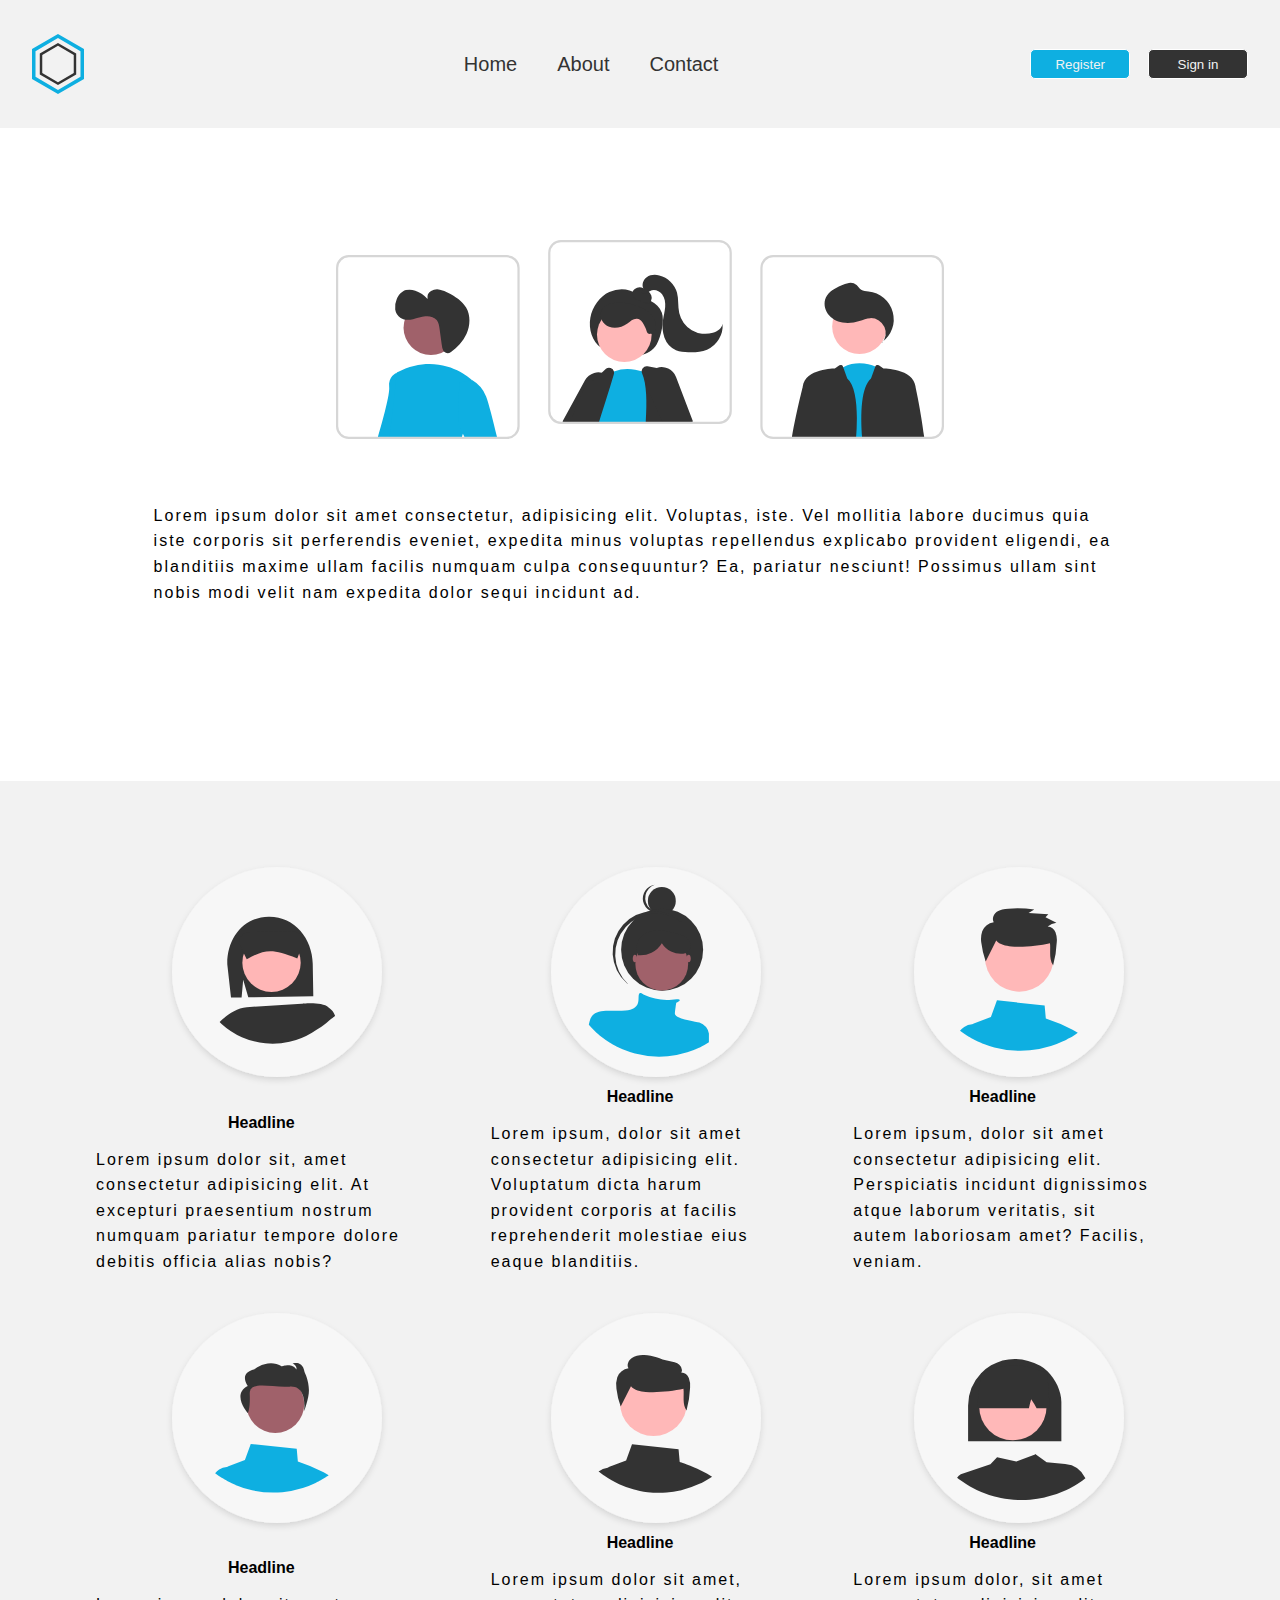
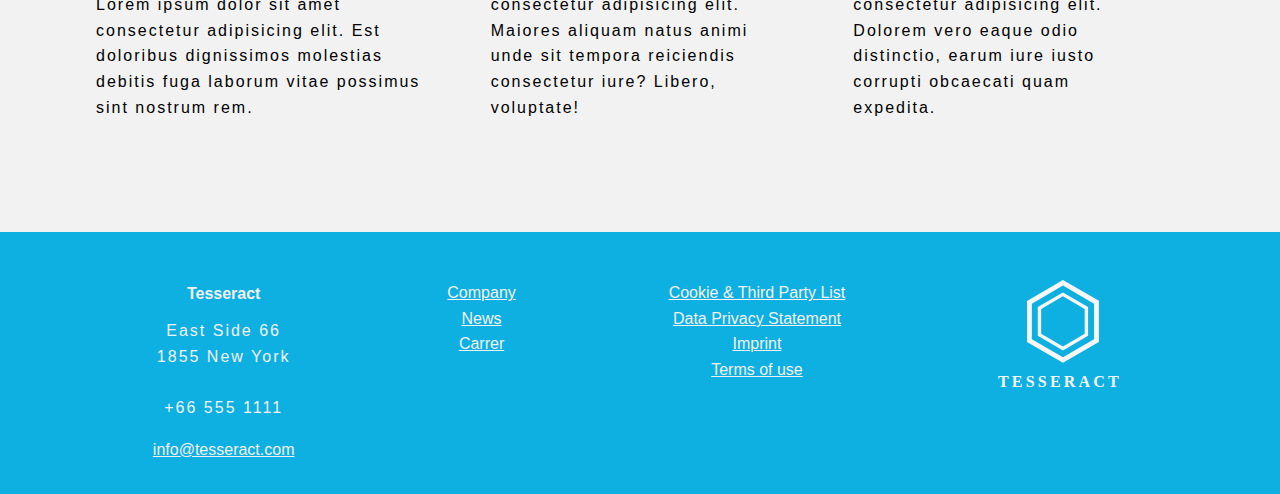
<file: myPortfolio/portfolio-item-2-about.html>
<!DOCTYPE html>
<html lang="en">

<head>
    <meta charset="UTF-8">
    <meta http-equiv="X-UA-Compatible" content="IE=edge">
    <meta name="viewport" content="width=device-width, initial-scale=1.0">
    <title>Template About</title>
    <link rel="stylesheet" href="css/portfolio-item-2.css">
</head>

<body>
    <!--            Header              -->
    <header class="header">
        <nav class="nav">
            <a id="logo" class="header__logo" href="index.html#home"><img src="img/Logo_navigation_Blue.svg" alt="#"></a>
            <ul class="nav__list">
                <li class="nav__list--item">
                    <a class="nav__link" href="portfolio-item-2.html">Home</a>
                </li>
                <li class="nav__list--item">
                    <a class="nav__link" href="portfolio-item-2-about.html">About</a>
                </li>
                <li class="nav__list--item">
                    <a class="nav__link" href="portfolio-item-2-contact.html">Contact</a>
                </li>
            </ul>

            <div class="header__btn--holder">
                <a href="#"><button class="regIn btn">Register</button></a>
                <button class="signIn btn">Sign in</button>
            </div>
            <button class="navToggle">
                <span class="hamburger"></span>
            </button>
        </nav>
    </header>
    <!--            Section Intro About             -->
    <section class="section__about__intro">
        <img class="section__about__intro--img" src="img/about_us_page_main_illustration.svg" alt="">
        <p class="section__about__intro--subtitle">Lorem ipsum dolor sit amet consectetur, adipisicing elit. Voluptas, iste. Vel mollitia labore ducimus quia iste corporis sit perferendis eveniet, expedita minus voluptas repellendus explicabo provident eligendi, ea blanditiis maxime ullam facilis
            numquam culpa consequuntur? Ea, pariatur nesciunt! Possimus ullam sint nobis modi velit nam expedita dolor sequi incidunt ad.</p>
    </section>
    <!--        Section About Main  -->
    <section class="section__about__main">
        <div class="section__about__main--wrapper">
            <img class="section__about__main--img" src="img/team_avatar_one.svg" alt="">
            <h3 class="section__about__main--title">Headline</h3>
            <p class="section__about__main--subtitle">Lorem ipsum dolor sit, amet consectetur adipisicing elit. At excepturi praesentium nostrum numquam pariatur tempore dolore debitis officia alias nobis?</p>
        </div>
        <div class="section__about__main--wrapper">
            <img class="section__about__main--img" src="img/team_avatar_two.svg" alt="">
            <h3 class="section__about__main--title">Headline</h3>
            <p class="section__about__main--subtitle">Lorem ipsum, dolor sit amet consectetur adipisicing elit. Voluptatum dicta harum provident corporis at facilis reprehenderit molestiae eius eaque blanditiis.</p>
        </div>
        <div class="section__about__main--wrapper">
            <img class="section__about__main--img" src="img/team_avatar_three.svg" alt="">
            <h3 class="section__about__main--title">Headline</h3>
            <p class="section__about__main--subtitle">Lorem ipsum, dolor sit amet consectetur adipisicing elit. Perspiciatis incidunt dignissimos atque laborum veritatis, sit autem laboriosam amet? Facilis, veniam.</p>
        </div>
        <div class="section__about__main--wrapper">
            <img class="section__about__main--img" src="img/team_avatar_four.svg" alt="">
            <h3 class="section__about__main--title">Headline</h3>
            <p class="section__about__main--subtitle">Lorem ipsum dolor sit amet consectetur adipisicing elit. Est doloribus dignissimos molestias debitis fuga laborum vitae possimus sint nostrum rem.</p>
        </div>
        <div class="section__about__main--wrapper">
            <img class="section__about__main--img" src="img/team_avatar_five.svg" alt="">
            <h3 class="section__about__main--title">Headline</h3>
            <p class="section__about__main--subtitle">Lorem ipsum dolor sit amet, consectetur adipisicing elit. Maiores aliquam natus animi unde sit tempora reiciendis consectetur iure? Libero, voluptate!</p>
        </div>
        <div class="section__about__main--wrapper">
            <img class="section__about__main--img" src="img/team_avatar_six.svg" alt="">
            <h3 class="section__about__main--title">Headline</h3>
            <p class="section__about__main--subtitle">Lorem ipsum dolor, sit amet consectetur adipisicing elit. Dolorem vero eaque odio distinctio, earum iure iusto corrupti obcaecati quam expedita.</p>
        </div>

    </section>
    <!--            Footer              -->
    <footer class="footer">
        <div class="wrapper">
            <div class="footer__content">
                <h3 class="footer__title">Tesseract</h3>
                <p class="footer__subtitle">East Side 66<br>1855 New York<br><br>+66 555 1111</p>
                <a href="#" class="footer__emailLink">info@tesseract.com</a>
            </div>
            <div class="footer__content">
                <a href="#" class="footer__link">Company</a>
                <a href="#" class="footer__link">News</a>
                <a href="#" class="footer__link">Carrer</a>
            </div>
            <div class="footer__content">
                <a href="#" class="footer__link">Cookie & Third Party List</a>
                <a href="#" class="footer__link">Data Privacy Statement</a>
                <a href="#" class="footer__link">Imprint</a>
                <a href="#" class="footer__link">Terms of use</a>
            </div>
            <div class="footer__content">
                <a href="#" class="footer__logo--link"><img src="img/logo_footer.svg" alt="" class="footer__logo--img"></a>
            </div>
        </div>
    </footer>

    <script src="js/pf-item.js"></script>
</body>

</html>
</file>
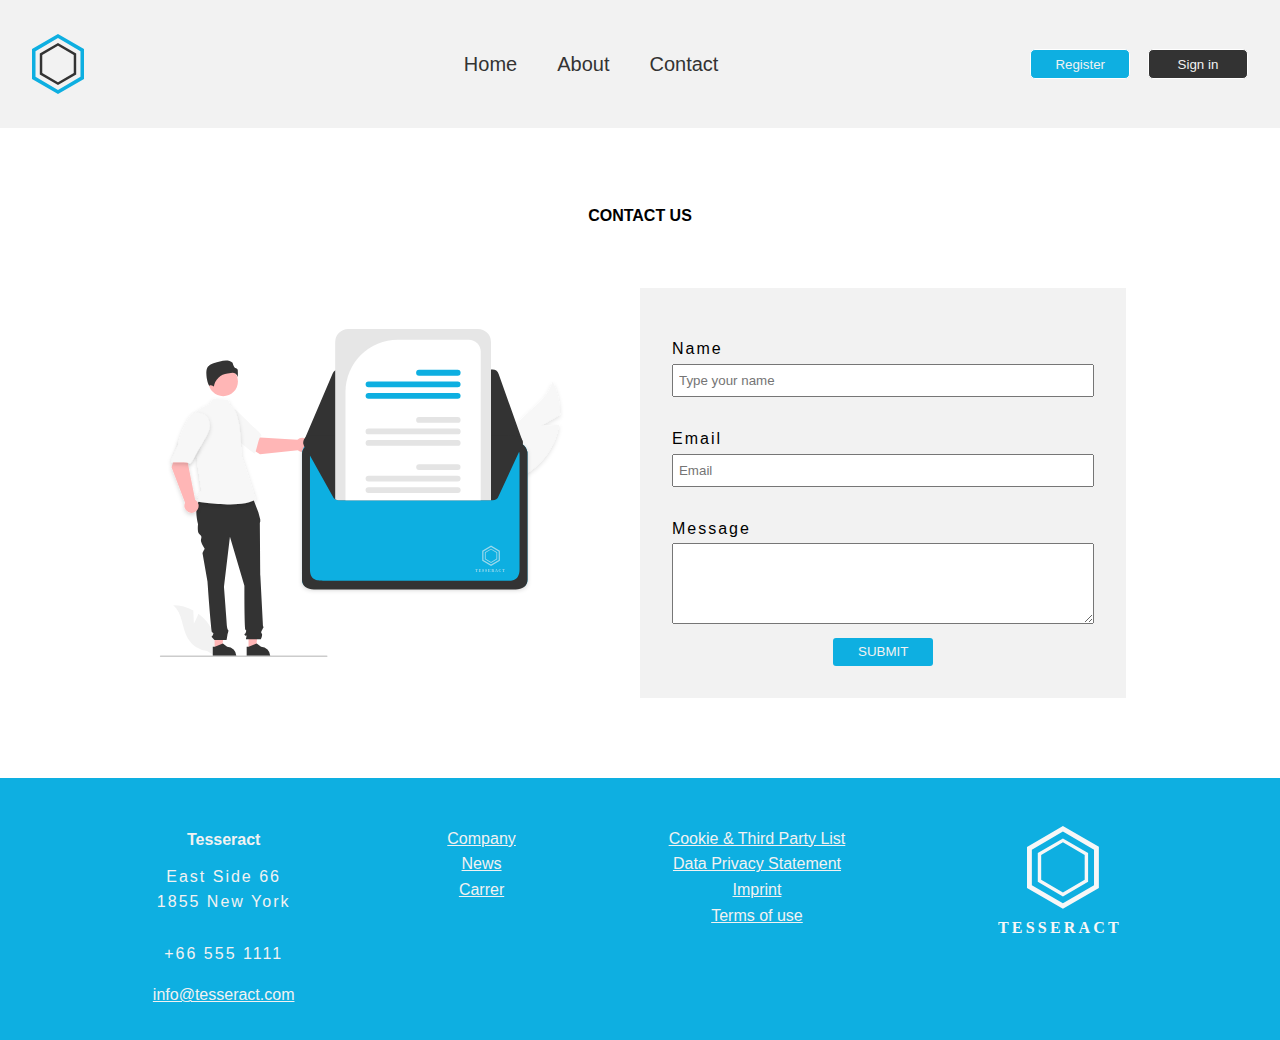
<file: myPortfolio/portfolio-item-2-contact.html>
<!DOCTYPE html>
<html lang="en">

<head>
    <meta charset="UTF-8">
    <meta http-equiv="X-UA-Compatible" content="IE=edge">
    <meta name="viewport" content="width=device-width, initial-scale=1.0">
    <title>Contact</title>
    <link rel="stylesheet" href="css/portfolio-item-2.css">
</head>

<body>
    <!-- Header -->
    <header class="header">
        <nav class="nav">
            <a id="logo" class="header__logo" href="index.html#home"><img src="img/Logo_navigation_Blue.svg" alt="#"></a>
            <ul class="nav__list">
                <li class="nav__list--item">
                    <a class="nav__link" href="portfolio-item-2.html">Home</a>
                </li>
                <li class="nav__list--item">
                    <a class="nav__link" href="portfolio-item-2-about.html">About</a>
                </li>
                <li class="nav__list--item">
                    <a class="nav__link" href="portfolio-item-2-contact.html">Contact</a>
                </li>
            </ul>

            <div class="header__btn--holder">
                <a href="#"><button class="regIn btn">Register</button></a>
                <button class="signIn btn">Sign in</button>
            </div>
            <button class="navToggle">
                    <span class="hamburger"></span>
                </button>
        </nav>
    </header>
    <!--        section form           -->
    <section class="section__contant--form">
        <h3 class="section__contact--title">CONTACT US</h3>
        <div class="formWrapper">
            <img class="form__picture" src="img/contact_page_illustration.svg" alt="">
            <form id="myForm" class="section__form" action="submit">
                <p class="contact__subtitle">Name</p>
                <input class="input__name" type="text" placeholder="Type your name" id="name" required>
                <p class="contact__subtitle">Email</p>
                <input class="input__email" type="email" placeholder="Email" id="email" required>
                <p class="contact__subtitle">Message</p>
                <textarea form="myForm" class="form__textArea" rows="5" id="msg" required></textarea>
                <button type="submit" class="form__btn btn" id="submitBtn">submit</button>
            </form>
        </div>
    </section>

    <!-- Section Footer -->
    <footer class="footer">
        <div class="wrapper">
            <div class="footer__content">
                <h3 class="footer__title">Tesseract</h3>
                <p class="footer__subtitle">East Side 66<br>1855 New York<br><br>+66 555 1111</p>
                <a href="#" class="footer__emailLink">info@tesseract.com</a>
            </div>
            <div class="footer__content">
                <a href="#" class="footer__link">Company</a>
                <a href="#" class="footer__link">News</a>
                <a href="#" class="footer__link">Carrer</a>
            </div>
            <div class="footer__content">
                <a href="#" class="footer__link">Cookie & Third Party List</a>
                <a href="#" class="footer__link">Data Privacy Statement</a>
                <a href="#" class="footer__link">Imprint</a>
                <a href="#" class="footer__link">Terms of use</a>
            </div>
            <div class="footer__content">
                <a href="#" class="footer__logo--link"><img src="img/logo_footer.svg" alt="" class="footer__logo--img"></a>
            </div>
        </div>
    </footer>
    <script src="js/pf-item.js"></script>
    <script src="js/pf-form.js"></script>
    <script src="https://smtpjs.com/v3/smtp.js"></script>
</body>

</html>
</file>
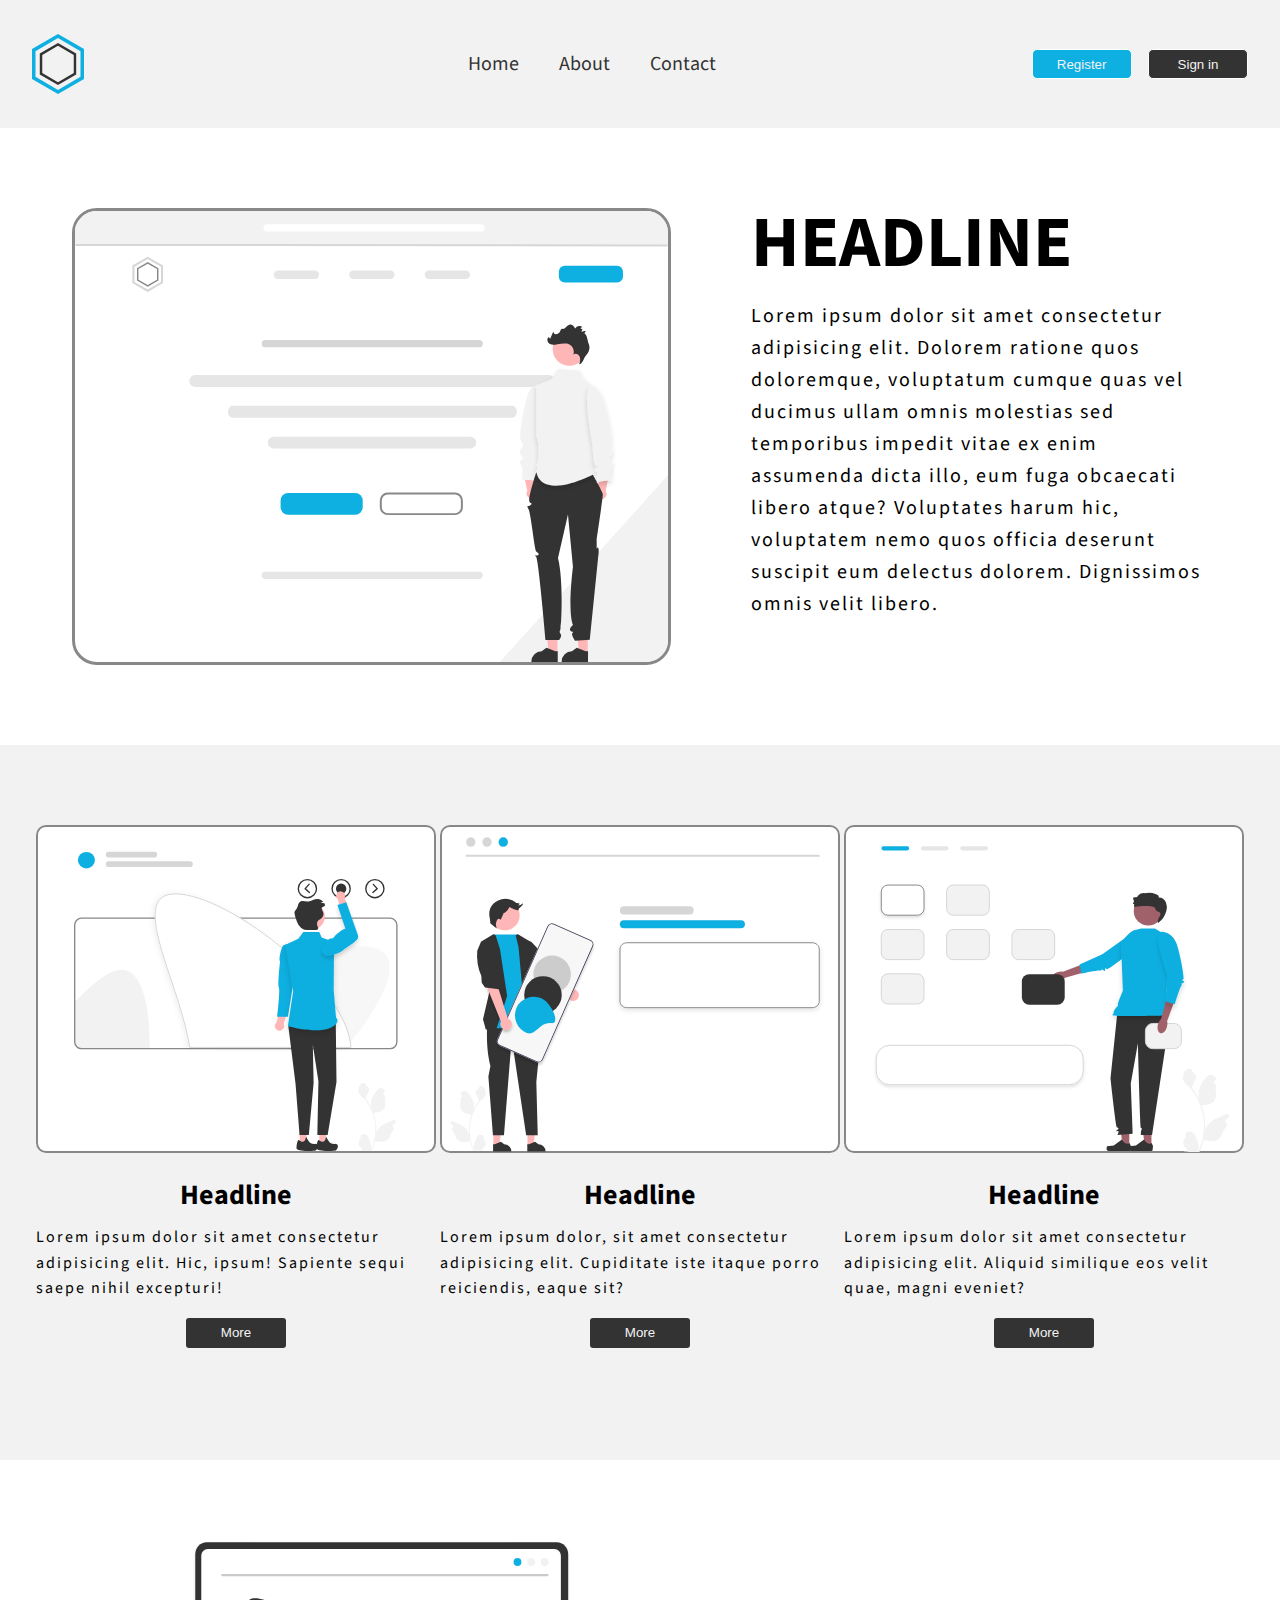
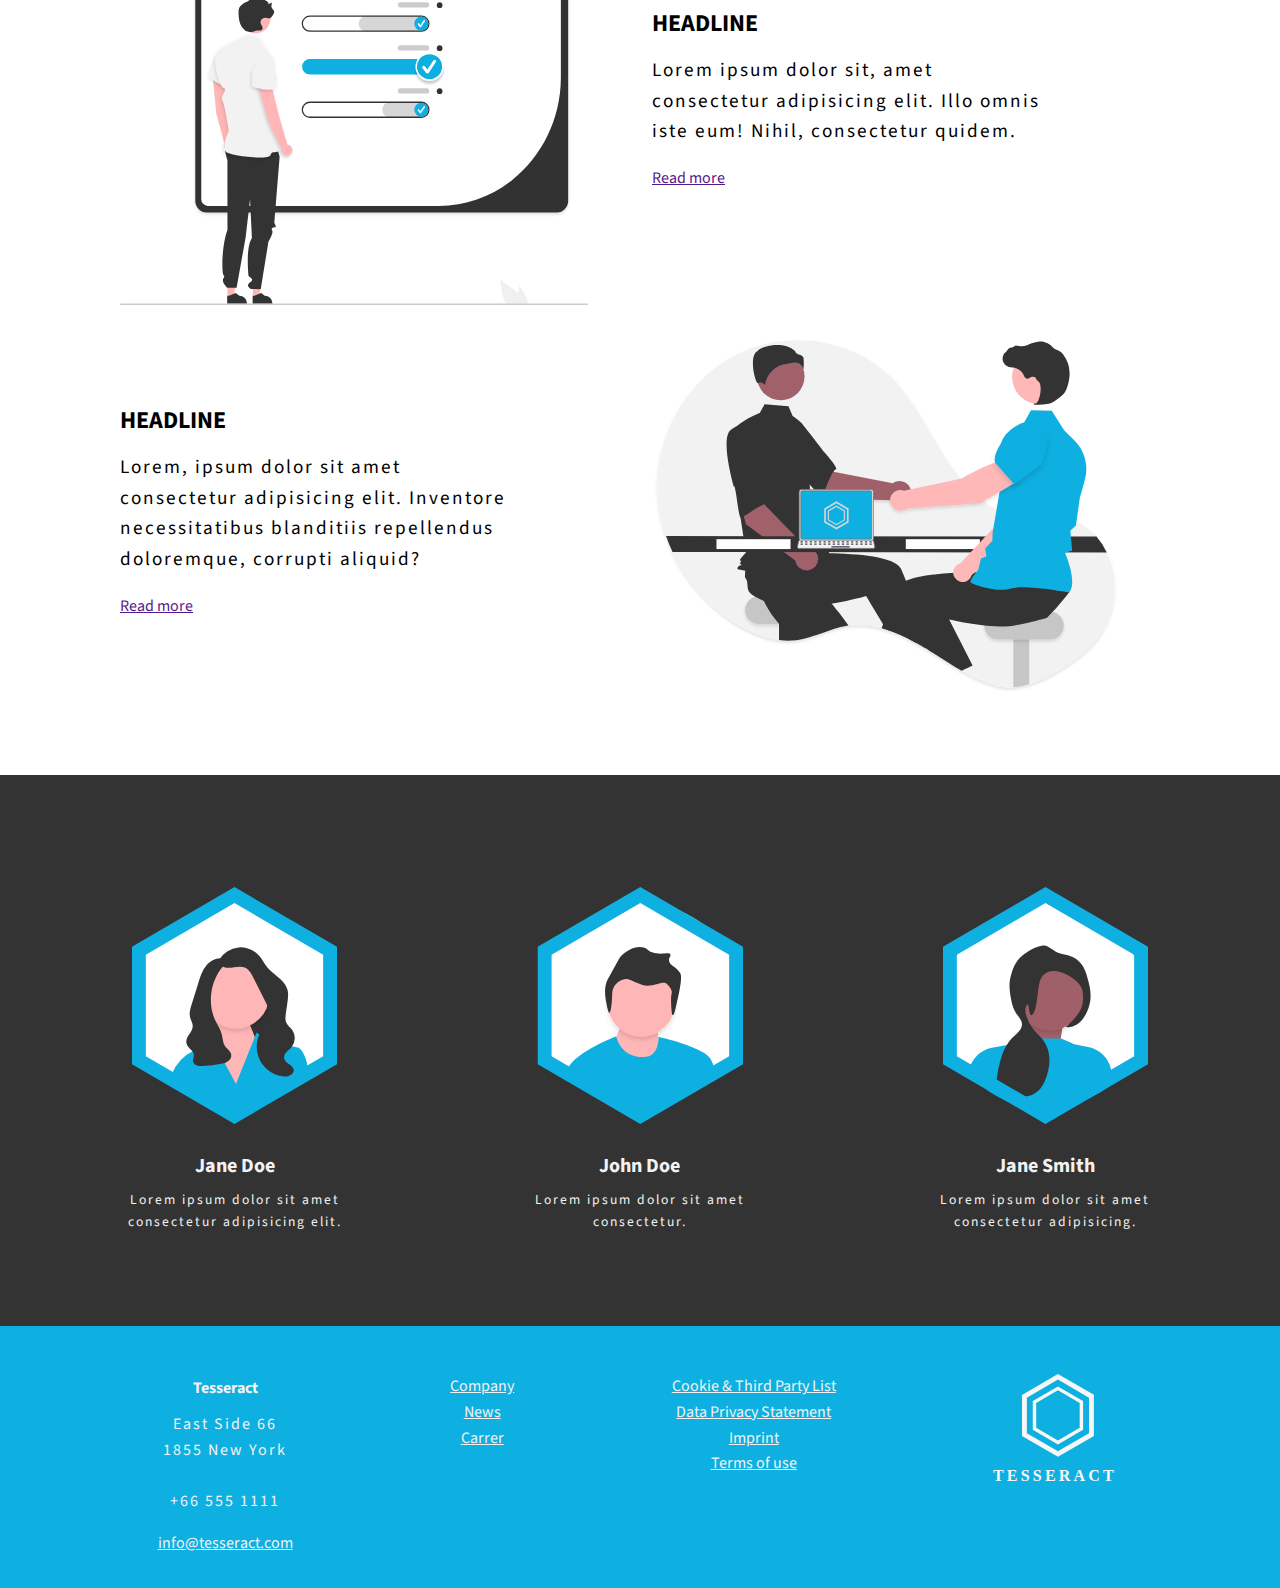
<file: myPortfolio/portfolio-item-2.html>
<!DOCTYPE html>
<html lang="en">

<head>
    <meta charset="UTF-8">
    <meta http-equiv="X-UA-Compatible" content="IE=edge">
    <meta name="viewport" content="width=device-width, initial-scale=1.0">
    <title>Site template</title>
    <link rel="stylesheet" href="css/portfolio-item-2.css">
    <link href="https://fonts.googleapis.com/css?family=Source+Code+Pro:400,900|Source+Sans+Pro:300,900&display=swap" rel="stylesheet">
</head>

<body>
    <!-- Header -->
    <header class="header">
        <nav class="nav">
            <a id="logo" class="header__logo" href="index.html#home"><img src="img/Logo_navigation_Blue.svg" alt="#"></a>
            <ul class="nav__list">
                <li class="nav__list--item">
                    <a class="nav__link" href="#">Home</a>
                </li>
                <li class="nav__list--item">
                    <a class="nav__link" href="portfolio-item-2-about.html">About</a>
                </li>
                <li class="nav__list--item">
                    <a class="nav__link" href="portfolio-item-2-contact.html">Contact</a>
                </li>
            </ul>

            <div class="header__btn--holder">
                <a href="#"><button class="regIn btn">Register</button></a>
                <button class="signIn btn">Sign in</button>
            </div>
            <button class="navToggle">
                <span class="hamburger"></span>
            </button>
        </nav>
    </header>
    <!-- Intro -->
    <section class="section__intro">
        <img class="section__intro--item section__intro--img" src="img/undraw_experience_design_re_dmqq.svg" alt="#">
        <div class="section__intro--item">
            <h1 class="section__intro--title">Headline</h1>
            <p class="section__intro--subtitle">Lorem ipsum dolor sit amet consectetur adipisicing elit. Dolorem ratione quos doloremque, voluptatum cumque quas vel ducimus ullam omnis molestias sed temporibus impedit vitae ex enim assumenda dicta illo, eum fuga obcaecati libero atque?
                Voluptates harum hic, voluptatem nemo quos officia deserunt suscipit eum delectus dolorem. Dignissimos omnis velit libero.</p>
            <button class="regIn__intro section__intro--buttons btn">Register</button>
            <button class="signIn__intro section__intro--buttons btn">Sign in</button>
        </div>
    </section>

    <!-- News Section-->

    <section class="section__news">
        <div class="wrapper">
            <div class="section__news--holder">
                <img class="section__news--img" src="img/card_one_illustration.svg" alt="">
                <h3 class="section__news--title">Headline</h3>
                <p class="section__news--subtitle">Lorem ipsum dolor sit amet consectetur adipisicing elit. Hic, ipsum! Sapiente sequi saepe nihil excepturi!</p>
                <button class="section__news--btn section_news--btn1 btn">More</button>
            </div>
            <div class="section__news--holder">
                <img src="img/card_two_illustration.svg" alt="">
                <h3 class="section__news--title">Headline</h3>
                <p class="section__news--subtitle">Lorem ipsum dolor, sit amet consectetur adipisicing elit. Cupiditate iste itaque porro reiciendis, eaque sit?</p>
                <button class="section__news--btn section_news--btn2 btn">More</button>
            </div>
            <div class="section__news--holder">
                <img src="img/card_three_illustration.svg" alt="">
                <h3 class="section__news--title">Headline</h3>
                <p class="section__news--subtitle">Lorem ipsum dolor sit amet consectetur adipisicing elit. Aliquid similique eos velit quae, magni eveniet?</p>
                <button class="section__news--btn section_news--btn3 btn">More</button>
            </div>
        </div>
    </section>

    <!-- Main Section Home-->

    <section class="section__main">
        <div class="section__main--holder">
            <img class="section__main--img section__main--img1" src="img/home_page_main_section_illustration_one.svg" alt="">
            <div class="section__main--content section__main--content1">
                <h2 class="section__main--title">headline</h2>
                <p class="section__main--subtitle">Lorem ipsum dolor sit, amet consectetur adipisicing elit. Illo omnis iste eum! Nihil, consectetur quidem.</p>
                <a class="section__main--link" href="">Read more</a>
            </div>
            <div class="section__main--content section__main--content2">
                <h2 class="section__main--title">headline</h2>
                <p class="section__main--subtitle">Lorem, ipsum dolor sit amet consectetur adipisicing elit. Inventore necessitatibus blanditiis repellendus doloremque, corrupti aliquid?</p>
                <a class="section__main--link" href="">Read more</a>
            </div>
            <img class="section__main--img section__main--img2" src="img/home_page_main_section_illustration_two.svg" alt="">
        </div>
    </section>

    <!-- Section Outro-->

    <section class="section__outro">
        <div class="wrapper__outro">
            <div class="section__outro--holder">
                <img class="section__outro--img" src="img/avatar_one.svg" alt="">
                <h3 class="section__outro--title">Jane Doe</h3>
                <p class="section__outro--subtitle">Lorem ipsum dolor sit amet consectetur adipisicing elit.</p>
            </div>
            <div class="section__outro--holder">
                <img class="section__outro--img" src="img/avatar_two.svg" alt="">
                <h3 class="section__outro--title">John Doe</h3>
                <p class="section__outro--subtitle">Lorem ipsum dolor sit amet consectetur.</p>
            </div>
            <div class="section__outro--holder">
                <img class="section__outro--img" src="img/avatar_three.svg" alt="">
                <h3 class="section__outro--title">Jane Smith</h3>
                <p class="section__outro--subtitle">Lorem ipsum dolor sit amet consectetur adipisicing.</p>
            </div>
        </div>
    </section>

    <!-- Section Footer -->
    <footer class="footer">
        <div class="wrapper">
            <div class="footer__content">
                <h3 class="footer__title">Tesseract</h3>
                <p class="footer__subtitle">East Side 66<br>1855 New York<br><br>+66 555 1111</p>
                <a href="#" class="footer__emailLink">info@tesseract.com</a>
            </div>
            <div class="footer__content">
                <a href="#" class="footer__link">Company</a>
                <a href="#" class="footer__link">News</a>
                <a href="#" class="footer__link">Carrer</a>
            </div>
            <div class="footer__content">
                <a href="#" class="footer__link">Cookie & Third Party List</a>
                <a href="#" class="footer__link">Data Privacy Statement</a>
                <a href="#" class="footer__link">Imprint</a>
                <a href="#" class="footer__link">Terms of use</a>
            </div>
            <div class="footer__content">
                <a href="#" class="footer__logo--link"><img src="img/logo_footer.svg" alt="" class="footer__logo--img"></a>
            </div>
        </div>
    </footer>
    <script src="js/pf-item.js"></script>
</body>

</html>
</file>
<file: myPortfolio/css/portfolio-item-2.css>
*,
    *::before,
    *::after {
        box-sizing: border-box;
    }
    
     :root {
        --clr-smoke: #F2F2F2;
        --clr-gr: #333333;
        --clr-bright: #0EAFE1;
        --ff-primary: 'Source Sans Pro', sans-serif;
        --ff-secondary: 'Source Sans Pro', sans-serif;
    }
    /* General Styles */
    
    html {
        scroll-behavior: smooth;
    }
    
    body {
        background: var(--clr-light);
        color: var(--clr-darks);
        margin: 0;
        line-height: 1.6;
        font-family: var(--ff-primary);
    }
    
    p {
        letter-spacing: 2px;
    }
    
    section {
        padding: 5em 2em;
    }
    
    img {
        display: block;
        max-width: 100%;
    }
    
    strong {
        font-weight: var(--fw-bold);
    }
    
     :focus {
        outline: 3px solid var(--clr-blue);
        outline-offset: 3px;
    }
    /*     Typography             */
    
    form a {
        text-decoration: none;
    }
    
    h1,
    h2,
    h3 {
        line-height: 1;
        margin: 0;
    }
    
    h1,
    h2 {
        text-transform: uppercase;
    }
    
    h1 {
        font-size: 4.5rem;
    }
    
    h2 {
        font-size: var(--fs-h2);
    }
    
    h3 {
        font-size: var(--fs-h3);
    }
    /*                  buttons                 */
    
    button {
        cursor: pointer;
    }
    
    .signIn,
    .regIn {
        width: 100px;
        height: 30px;
        border: 1px solid white;
        border-radius: 5px;
        color: var(--clr-smoke);
        transition: transform 300ms ease-in-out;
    }
    
    .signIn {
        margin-left: 1em;
        background: #333333;
    }
    
    .regIn {
        background: var(--clr-bright);
    }
    
    .section__intro--buttons {
        display: none;
        margin: 0 auto;
        width: 100px;
        height: 30px;
        border: 1px solid white;
        border-radius: 5px;
        color: var(--clr-smoke);
    }
    
    .regIn__intro {
        background: var(--clr-bright);
        margin-bottom: 1em;
        margin-top: 1.5em;
    }
    
    .signIn__intro {
        background: var(--clr-gr);
    }
    
    .btn {
        transition: transform 300ms ease-in-out;
    }
    
    .btn:hover {
        transform: scale(1.1);
    }
    
    .btn:focus {
        transform: scale(1.2);
    }
    
    .section__news--btn {
        width: 100px;
        height: 30px;
        border: 0;
        background: var(--clr-gr);
        border-radius: 3px;
        color: var(--clr-smoke);
    }
    /*              Header                    */
    
    .header {
        max-width: 1500px;
        margin: 0 auto;
    }
    
    .header__logo {
        min-width: 80px;
    }
    
    .nav {
        display: flex;
        justify-content: space-between;
        align-items: center;
        padding: 2em;
        background: var(--clr-smoke);
    }
    
    .nav__list {
        display: flex;
        list-style: none;
        align-items: center;
        gap: 40px;
    }
    
    .nav__list--item {
        font-size: 1.25rem;
    }
    
    .nav__list .nav__link {
        text-decoration: none;
        color: var(--clr-gr);
        transition: 0.7s ease;
    }
    
    .nav__link:hover {
        color: darkblue;
    }
    
    .header__btn--holder {
        display: block;
        margin-top: auto;
        margin-bottom: auto;
    }
    
    .header__btn--holder {
        display: block;
        margin-top: auto;
        margin-bottom: auto;
    }
    
    .hamburger {
        display: none;
        position: relative;
        margin-top: auto;
        margin-bottom: auto;
    }
    
    .hamburger:hover {
        transform: rotateX('45deg');
    }
    
    .hamburger,
    .hamburger::before,
    .hamburger::after {
        background: var(--clr-gr);
        width: 2em;
        height: 3px;
        border-radius: 1em;
        transition: transform 250ms ease-in-out;
        cursor: pointer;
    }
    
    .hamburger::before,
    .hamburger::after {
        left: 0;
        right: 0;
        content: '';
        position: absolute;
    }
    
    .hamburger::before {
        top: -6px;
    }
    
    .hamburger::after {
        top: 6px;
    }
    
    .navToggle {
        display: none;
        position: relative;
        width: 44px;
        height: 26px;
        border: 0;
    }
    
    .navToggle:hover {
        border: 2px solid var(--clr-bright);
    }
    
    .header__btn--holder.nav-open {
        display: none;
    }
    
    .display {
        display: none;
    }
    
    @media (max-width:500px) {
        .nav__list {
            left: 100%
        }
        .signIn {
            padding-right: 0.5em;
        }
        .signIn,
        .regIn {
            display: none;
        }
        .header__logo {
            margin-right: 2em;
        }
        .navToggle {
            display: flex;
            position: fixed;
        }
        .nav-open {
            position: fixed;
        }
        .section__intro--buttons {
            display: block;
        }
    }
    
    @media (max-width:900px) {
        .header {
            width: 100%;
            position: relative;
        }
        .nav__list {
            display: flex;
            background: rgba(242, 242, 242, .8);
            gap: 0;
            width: 100%;
            top: 0;
            left: 0;
            padding: 0 0 1em 0;
            margin: 0;
            position: absolute;
            transform: translateX(-200%);
        }
        .nav__list--item {
            text-align: center;
            margin: auto;
            font-size: 4rem;
        }
        .hamburger {
            display: block;
        }
        .navToggle {
            display: block;
            position: relative;
        }
        .navToggle.nav-open {
            position: fixed;
        }
        .nav__list.nav-open {
            transform: translateX(0);
            position: fixed;
            flex-direction: column;
            height: 100%;
            transition: all .3s ease-in-out;
        }
    }
    
    @media (min-width:900px) {
        .header__btn--holder {
            display: block !important;
        }
    }
    /*           Intro Section              */
    
    .section__intro {
        display: flex;
        flex-wrap: nowrap;
        grid-template-columns: 1fr 1fr;
        max-width: 1200px;
        grid-gap: 5em;
        margin: 0 auto;
    }
    
    .section__intro--item {
        max-width: 599px;
    }
    
    .section__intro--img {
        width: 100%;
    }
    
    .section__intro--subtitle {
        font-size: 1.25rem;
    }
    
    @media (max-width:500px) {
        .section__intro--title {
            font-size: 3rem;
            text-align: center;
        }
        .section__intro--subtitle {
            font-size: 1rem;
            text-align: center;
        }
    }
    
    @media (max-width:800px) {
        .section__intro {
            flex-wrap: wrap;
        }
    }
    
    @media (max-width:1200px) {
        .section__intro {
            flex-wrap: wrap;
        }
        .section__intro--item {
            margin: 0 auto;
        }
        .section__intro--title {
            font-size: 3rem;
            text-align: center;
        }
        .section__intro--subtitle {
            font-size: 1rem;
            text-align: center;
        }
    }
    /*          section news            */
    
    .section__news {
        background: var(--clr-smoke);
        width: 100%;
    }
    
    .wrapper {
        display: flex;
        flex-direction: row;
        flex-wrap: wrap;
        margin: 0 auto;
        text-align: center;
        justify-content: space-evenly;
        max-width: 1500px;
    }
    
    .section__news--holder {
        margin-bottom: 2em;
    }
    
    .section__news--title {
        margin-top: 1em;
        text-align: center;
        font-size: 1.75rem;
    }
    
    .section__news--subtitle {
        max-width: 400px;
        text-align: start;
    }
    
    .section__news--img {
        max-width: 100%;
    }
    
    .section__news--btn {
        display: block;
        margin: 1em auto 0 auto;
    }
    
    @media (max-width:500px) {
        .section__news--subtitle {
            text-align: center;
            margin: 0;
        }
    }
    
    @media (max-width:800px) {
        .section__news--subtitle {
            text-align: center;
            margin: 0;
        }
    }
    /*          Main Section Home           */
    
    .section__main {
        padding: 5em 5em;
        max-width: 1200px;
        margin: 0 auto;
    }
    
    .section__main--holder {
        display: grid;
        grid-template-columns: repeat(auto-fit, minmax(400px, 1fr));
        object-fit: cover;
        justify-content: space-between;
        grid-gap: 2em 4em;
        max-width: 1000px;
    }
    
    .section__main--content {
        width: 400px;
    }
    
    .section__main--title {
        font-size: 1.5rem;
        margin-top: 3em;
    }
    
    .section__main--subtitle {
        font-size: 1.2rem;
    }
    
    .section__main--img1,
    .section__main--img2 {
        width: 100%;
    }
    
    @media (max-width:500px) {
        .section__main {
            padding: 1em;
        }
        .section__main--holder {
            grid-template-columns: repeat(auto-fit, minmax(140px, 1fr));
        }
        .section__main--img1,
        .section__main--img2 {
            width: 100%;
        }
        .section__main--content {
            width: 100%;
            text-align: center;
        }
        .section__main--img1 {
            order: 1;
        }
        .section__main--img2 {
            order: 3;
        }
        .section__main--content1 {
            order: 2;
            margin: 0 auto;
        }
        .section__main--content2 {
            order: 0;
            margin: 0 auto;
        }
    }
    
    @media (max-width:800px) {
        .section__main--holder {
            grid-template-columns: repeat(auto-fit, minmax(300px, 1fr));
        }
        .section__main--img1 {
            order: 1;
        }
        .section__main--img2 {
            order: 3;
        }
        .section__main--content1 {
            order: 2;
            margin: 0 auto;
        }
        .section__main--content2 {
            order: 0;
            margin: 0 auto;
        }
        .section__main--title {
            text-align: center;
        }
        .section__main--title,
        .section__main--subtitle,
        .section__main--link {
            padding-left: 1em;
            text-align: center;
        }
        .section__main--link {
            display: block;
            align-self: center;
        }
        .footer {
            gap: .5em;
        }
    }
    /*              Section Outro              */
    
    .section__outro {
        background: var(--clr-gr);
        flex-direction: row;
        flex-wrap: wrap;
        margin: 0;
    }
    
    .wrapper__outro {
        display: flex;
        flex-direction: row;
        flex-wrap: wrap;
        margin: 0 auto;
        text-align: center;
        justify-content: space-between;
        max-width: 1500px;
    }
    
    .section__outro--holder {
        margin: 0 auto;
        max-width: 280px;
    }
    
    .section__outro--img {
        margin: 2em auto;
    }
    
    .section__outro--title {
        text-align: center;
        font-size: 1.25rem;
        color: var(--clr-smoke);
    }
    
    .section__outro--subtitle {
        text-align: center;
        font-size: 0.85rem;
        color: var(--clr-smoke);
    }
    /*          footer              */
    
    .footer {
        /* display: flex; */
        justify-content: space-evenly;
        margin: 0 auto;
        flex-wrap: wrap;
        background: var(--clr-bright);
        padding-bottom: 2em;
        align-items: flex-start;
    }
    
    .footer__content {
        margin-top: 3em;
    }
    
    .footer__title,
    .footer__subtitle,
    .footer__emailLink {
        color: var(--clr-smoke);
    }
    
    .footer__title {
        padding-top: 6px;
    }
    
    .footer__link {
        display: block;
        color: var(--clr-smoke);
    }
    /*      secondpage            */
    
    .section__about__intro {
        margin-top: 2em;
        margin-bottom: 2em;
    }
    
    .section__about__intro--img {
        margin-bottom: 4em;
        max-width: 50%;
        margin-left: auto;
        margin-right: auto;
    }
    
    .section__about__intro--subtitle {
        margin-bottom: 4em;
        max-width: 80%;
        margin-left: auto;
        margin-right: auto;
    }
    
    @media (max-width:800px) {
        .section__about__intro--img {
            margin-bottom: 4em;
            max-width: 80%;
            margin-left: auto;
            margin-right: auto;
        }
    }
    
    @media (max-width:500px) {
        .section__about__intro--img {
            margin-bottom: 4em;
            max-width: 100%;
            margin-left: auto;
            margin-right: auto;
        }
    }
    
    .section__about__main {
        display: grid;
        grid-template-columns: 1fr 1fr 1fr;
        padding-left: 6em;
        padding-right: 6em;
        background: var(--clr-smoke);
    }
    
    .section__about__main--wrapper {
        display: grid;
        grid-template-rows: 1fr;
        margin-bottom: 1em;
    }
    
    .section__about__main--wrapper+.section__about__main--wrapper {
        margin-left: 2em;
    }
    
    .section__about__main--img {
        display: block;
        margin: 0 auto;
    }
    
    .section__about__main--title {
        text-align: center;
        padding-right: 2em;
    }
    
    .section__about__main--subtitle {
        padding-right: 2em;
    }
    
    .section__about__main--wrapper:nth-child(4) {
        margin-left: 0em;
    }
    
    @media (max-width:800px) {
        .section__about__main {
            display: grid;
            grid-template-columns: 1fr 1fr;
            padding-left: 4em;
            padding-right: 4em;
        }
        .section__about__main--wrapper+.section__about__main--wrapper {
            margin-left: 2em;
        }
        .section__about__main--wrapper:nth-child(3),
        .section__about__main--wrapper:nth-child(5) {
            margin-left: 0em;
        }
    }
    
    @media (max-width:500px) {
        .section__about__main {
            display: grid;
            grid-template-columns: 1fr;
            padding-left: 2em;
            padding-right: 2em;
            text-align: center;
        }
        .section__about__main--wrapper+.section__about__main--wrapper {
            margin-left: 0em;
        }
    }
    /*              Contact             */
    
    .section__contact--form {
        height: 100%;
        width: 100%;
    }
    
    .section__contact--title {
        text-align: center;
        margin-bottom: 4em;
    }
    
    .formWrapper {
        display: grid;
        grid-template-columns: 1fr 1fr;
        max-width: 80%;
        margin: 0 auto;
    }
    
    @media (max-width:800px) {
        .formWrapper {
            grid-template-columns: 1fr 1fr;
        }
    }
    
    @media (max-width:500px) {
        .formWrapper {
            grid-template-columns: 1fr;
        }
    }
    
    .form__picture {
        max-height: 80%;
        align-self: center;
    }
    
    .section__form {
        display: flex;
        flex-direction: column;
        height: 100%;
        background: var(--clr-smoke);
        align-self: center;
        padding: 2em 2em;
    }
    
    .contact__subtitle {
        margin-bottom: 0.125em;
    }
    
    .input__name {
        margin-bottom: 1em;
    }
    
    .input__email {
        margin-bottom: 1em;
    }
    
    .form__btn {
        display: block;
        width: 100px;
        height: 28px;
        margin-top: 1em;
        margin-left: auto;
        margin-right: auto;
        text-transform: uppercase;
        color: var(--clr-smoke);
        background: var(--clr-bright);
        border: 0;
        border-radius: 3px;
    }
    
    input {
        padding: 7px 5px;
    }
</file>
